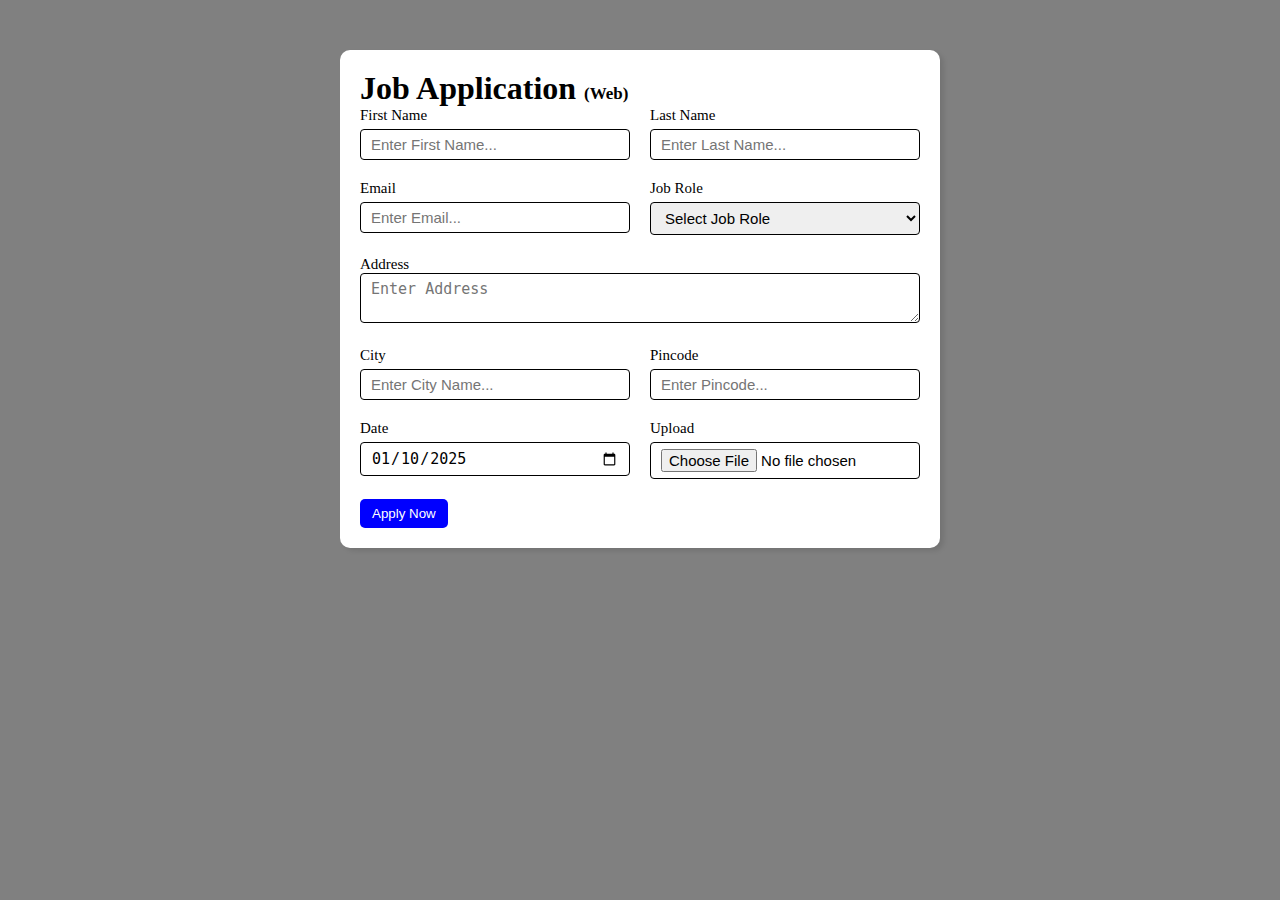
<file: project2/index.html>
<!DOCTYPE html>
<html lang="en">
<head>
    <meta charset="UTF-8">
    <title>Job Application Form</title>
    <link rel="stylesheet" href="style.css">
</head>
<body>
      <div class="container">
          <div class="apply_box">
              <h1>Job Application
              <span class="title_small">(Web)</span>
              </h1>
              <form action="">
                  <div class="form_container">
                      <div class="form_control">
                          <label for="first_name">First Name</label>
                          <input id="first_name" name="first_name" placeholder="Enter First Name..."/>
                      </div>
                      <div class="form_control">
                          <label for="last_name">Last Name</label>
                          <input id="last_name" name="last_name" placeholder="Enter Last Name..."/>
                      </div>
                      <div class="form_control">
                          <label for="Email">Email</label>
                          <input type="email" id="Email" name="email" placeholder="Enter Email..."/>
                      </div>
                      <div class="form_control">
                          <label for="Job_Role">Job Role</label>
                          <select>
                              <option value="">Select Job Role</option>
                              <option value="fronted">Frontend Developer</option>
                              <option value="backend">Backend Developer</option>
                              <option value="full_stack">Full Stack Developer</option>
                              <option value="ui_ux">UI UX </option>

                          </select>
                      </div>
                      <div class="textarea_control">
                          <label for="address"> Address </label>
                          <textarea
                              id="address"
                              name="address"
                              row="4"
                              cols="60"
                              placeholder="Enter Address"
                          ></textarea>
                      </div>
                      <div class="form_control">
                          <label for="city">City</label>
                          <input id="city" name="city" placeholder="Enter City Name..."/>
                      </div>
                      <div class="form_control">
                          <label for="pincode">Pincode</label>
                          <input type="number" id="pincode" name="pincode" placeholder="Enter Pincode..."/>
                      </div>
                      <div class="form_control">
                          <label for="Date">Date</label>
                          <input value="2025-01-10" type='date' id="date" name="date" placeholder="Enter First Name..."/>
                      </div>
                      <div class="form_control">
                          <label for="Upload">Upload</label>
                          <input  type='file' id="upload" name="upload" />
                      </div>
                  </div>
                  <div class="button_container"></div>
                     <button type="submit">Apply Now</button>
              </form>
          </div>
      </div>
</body>
</html>
</file>
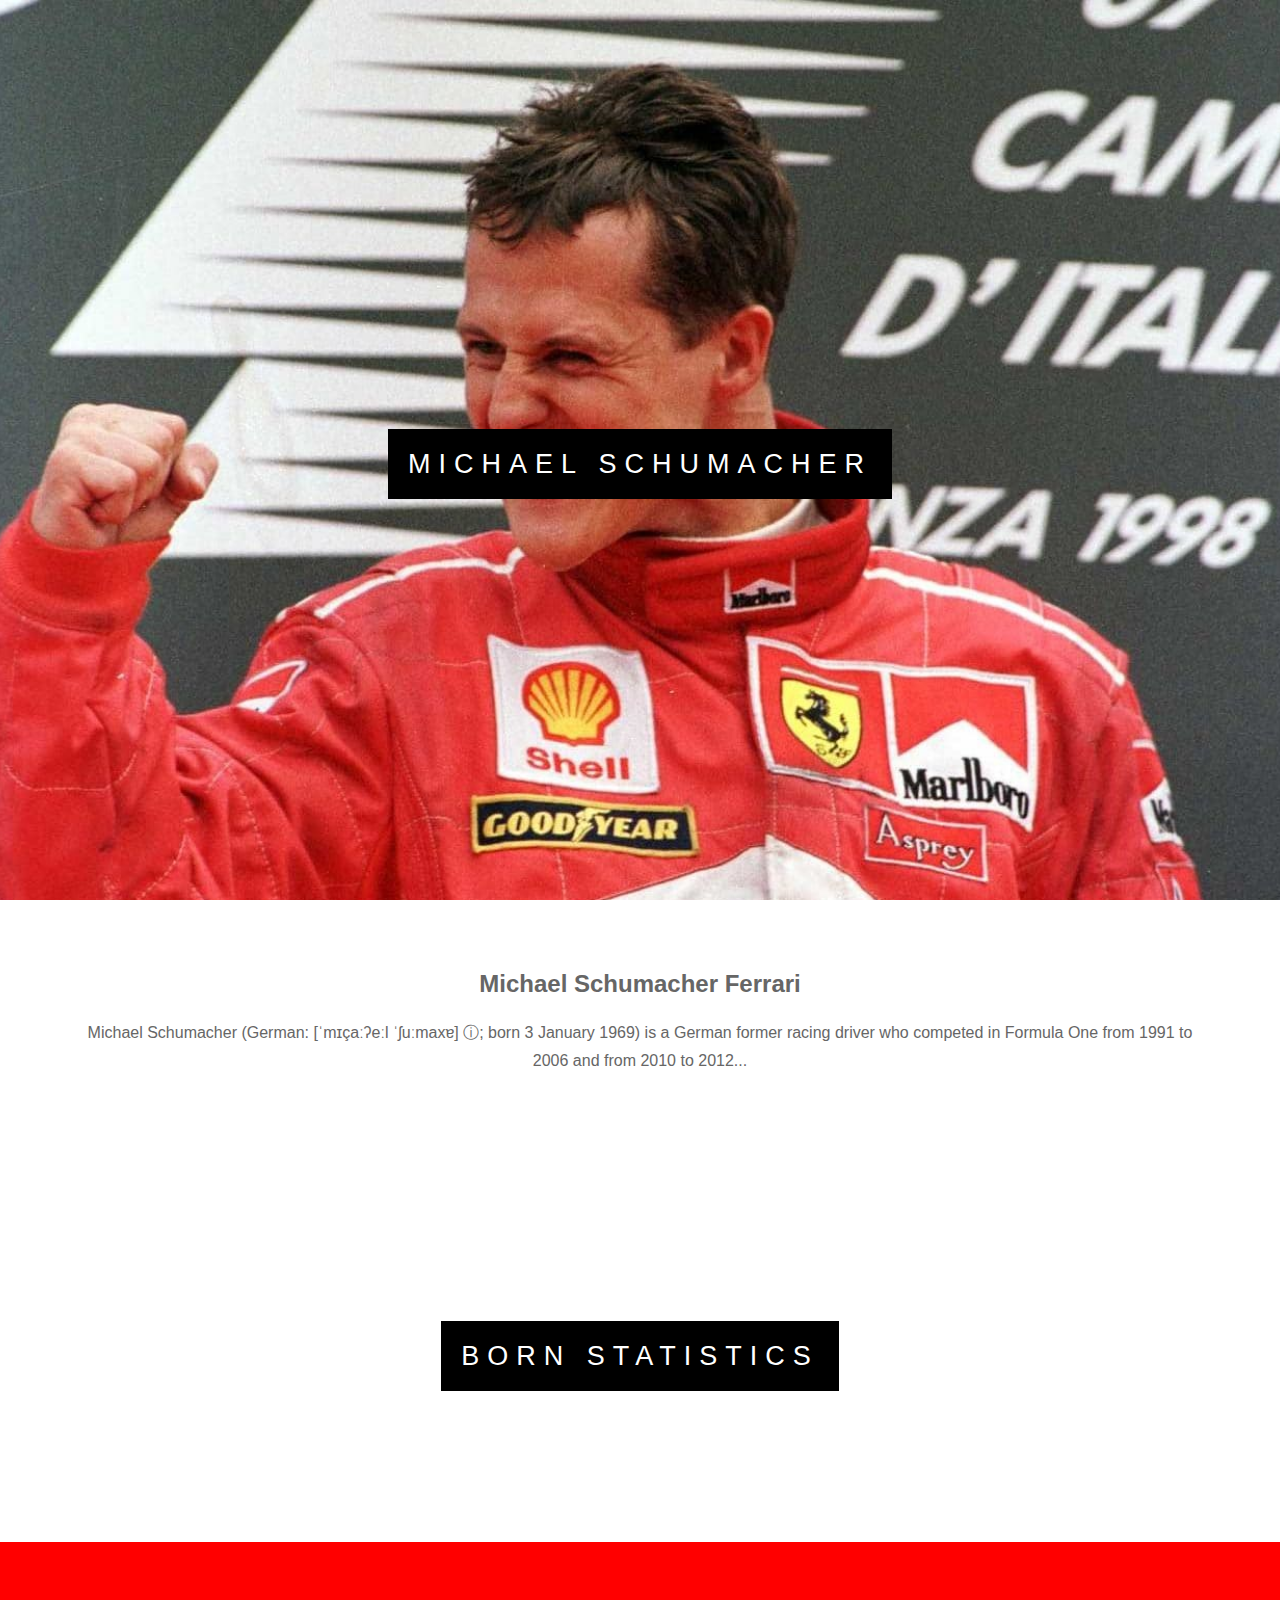
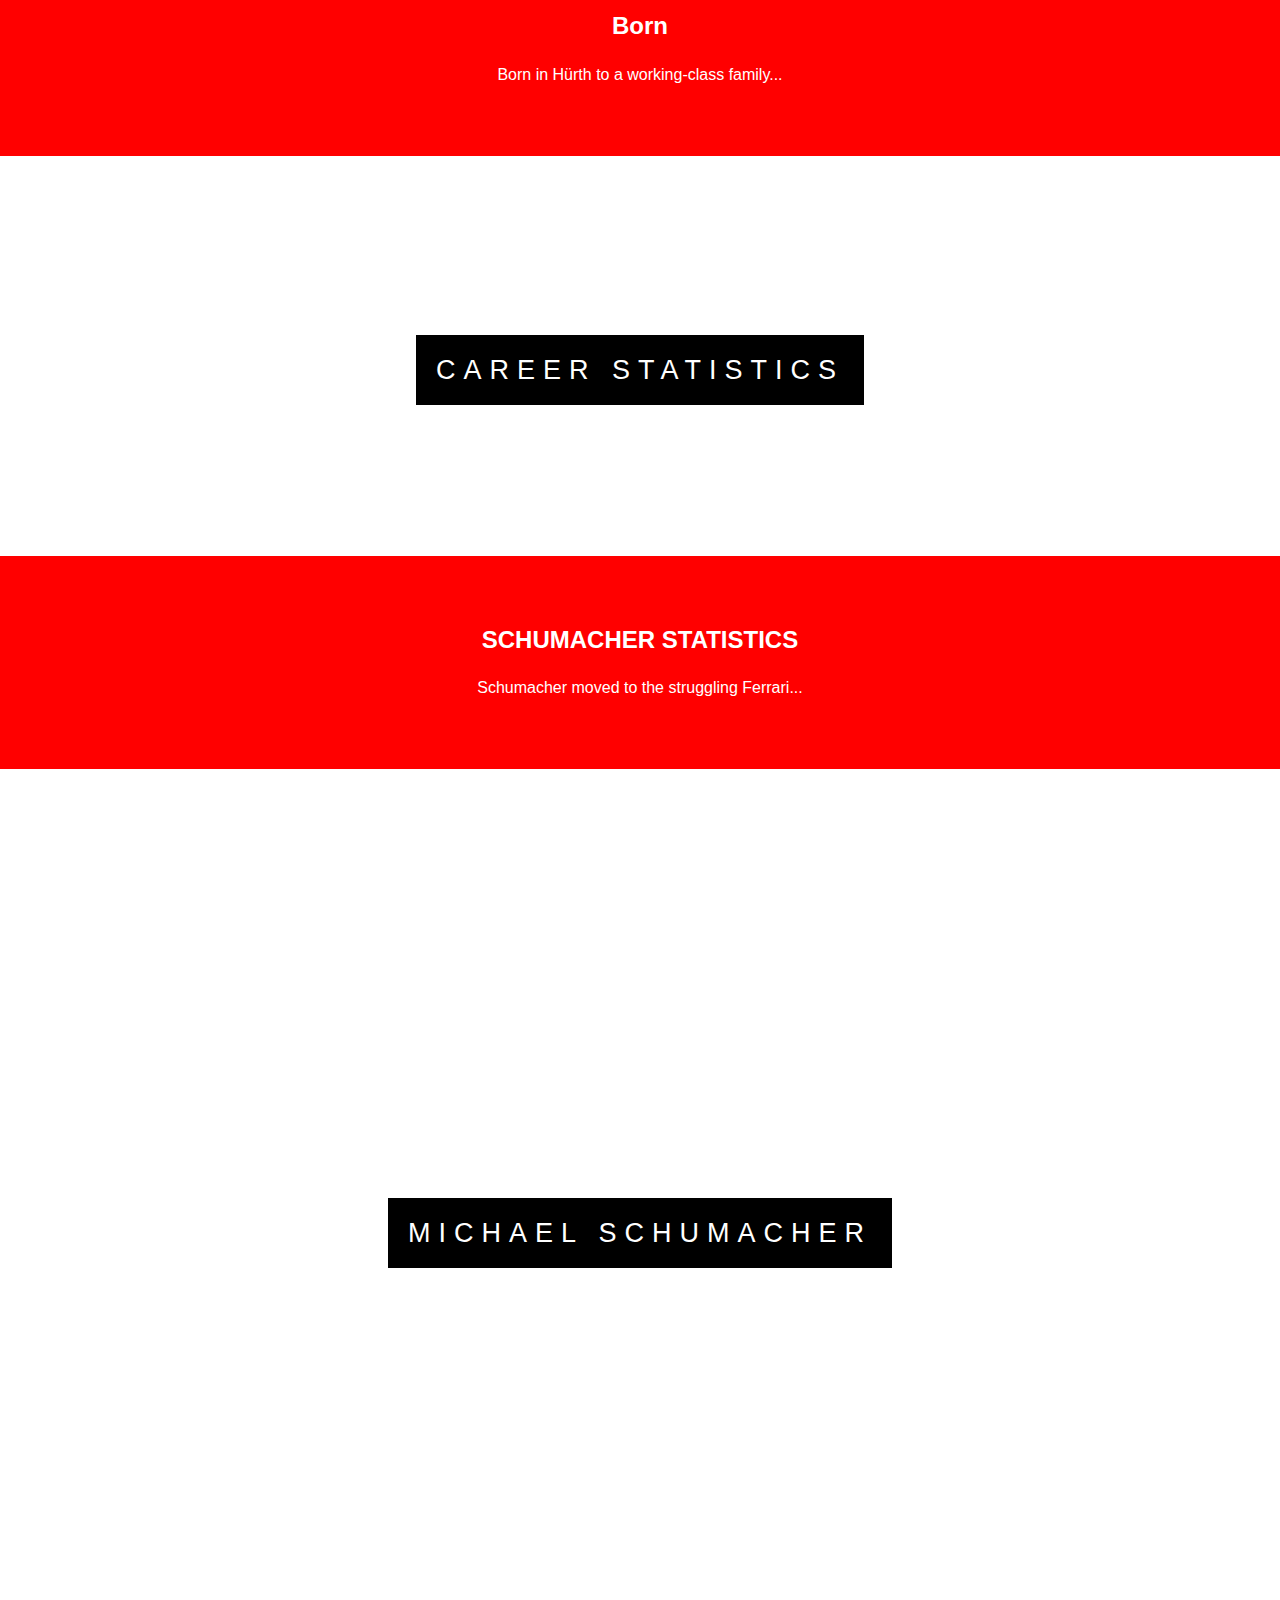
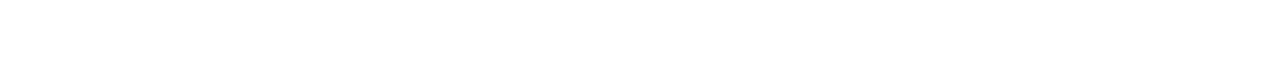
<file: project4/index.html>
<!DOCTYPE html>
<html lang="en">
<head>
    <meta charset="UTF-8">

    <!-- REQUIRED for mobile responsiveness -->
    <meta name="viewport" content="width=device-width, initial-scale=1.0">

    <title>Parallax Website</title>
    <link rel="stylesheet" href="style.css"/>
</head>
<body>
      <section class="pimg1">
            <div class="ptext">
                <span class="textBg">
                    MICHAEL SCHUMACHER
                </span>
            </div>
      </section>

       <section class="section section-high">
       <h2>Michael Schumacher Ferrari</h2>
       <p>Michael Schumacher (German: [ˈmɪçaːʔeːl ˈʃuːmaxɐ] ⓘ; born 3 January 1969) is a German former racing driver who competed in Formula One from 1991 to 2006 and from 2010 to 2012...</p>
      </section>

      <section class="pimg2">
            <div class="ptext">
                <span class="textBg">
                    BORN STATISTICS
                </span>
            </div>
      </section>

      <section class="section section-dark">
       <h2>Born</h2>
       <p>Born in Hürth to a working-class family...</p>
      </section>

      <section class="pimg3">
            <div class="ptext">
                <span class="textBg">
                    CAREER STATISTICS
                </span>
            </div>
      </section>

      <section class="section section-dark">
       <h2>SCHUMACHER STATISTICS</h2>
       <p>Schumacher moved to the struggling Ferrari...</p>
      </section>

      <section class="pimg1">
            <div class="ptext">
                <span class="textBg">
                    MICHAEL SCHUMACHER
                </span>
            </div>
       </section>

</body>
</html>
</file>
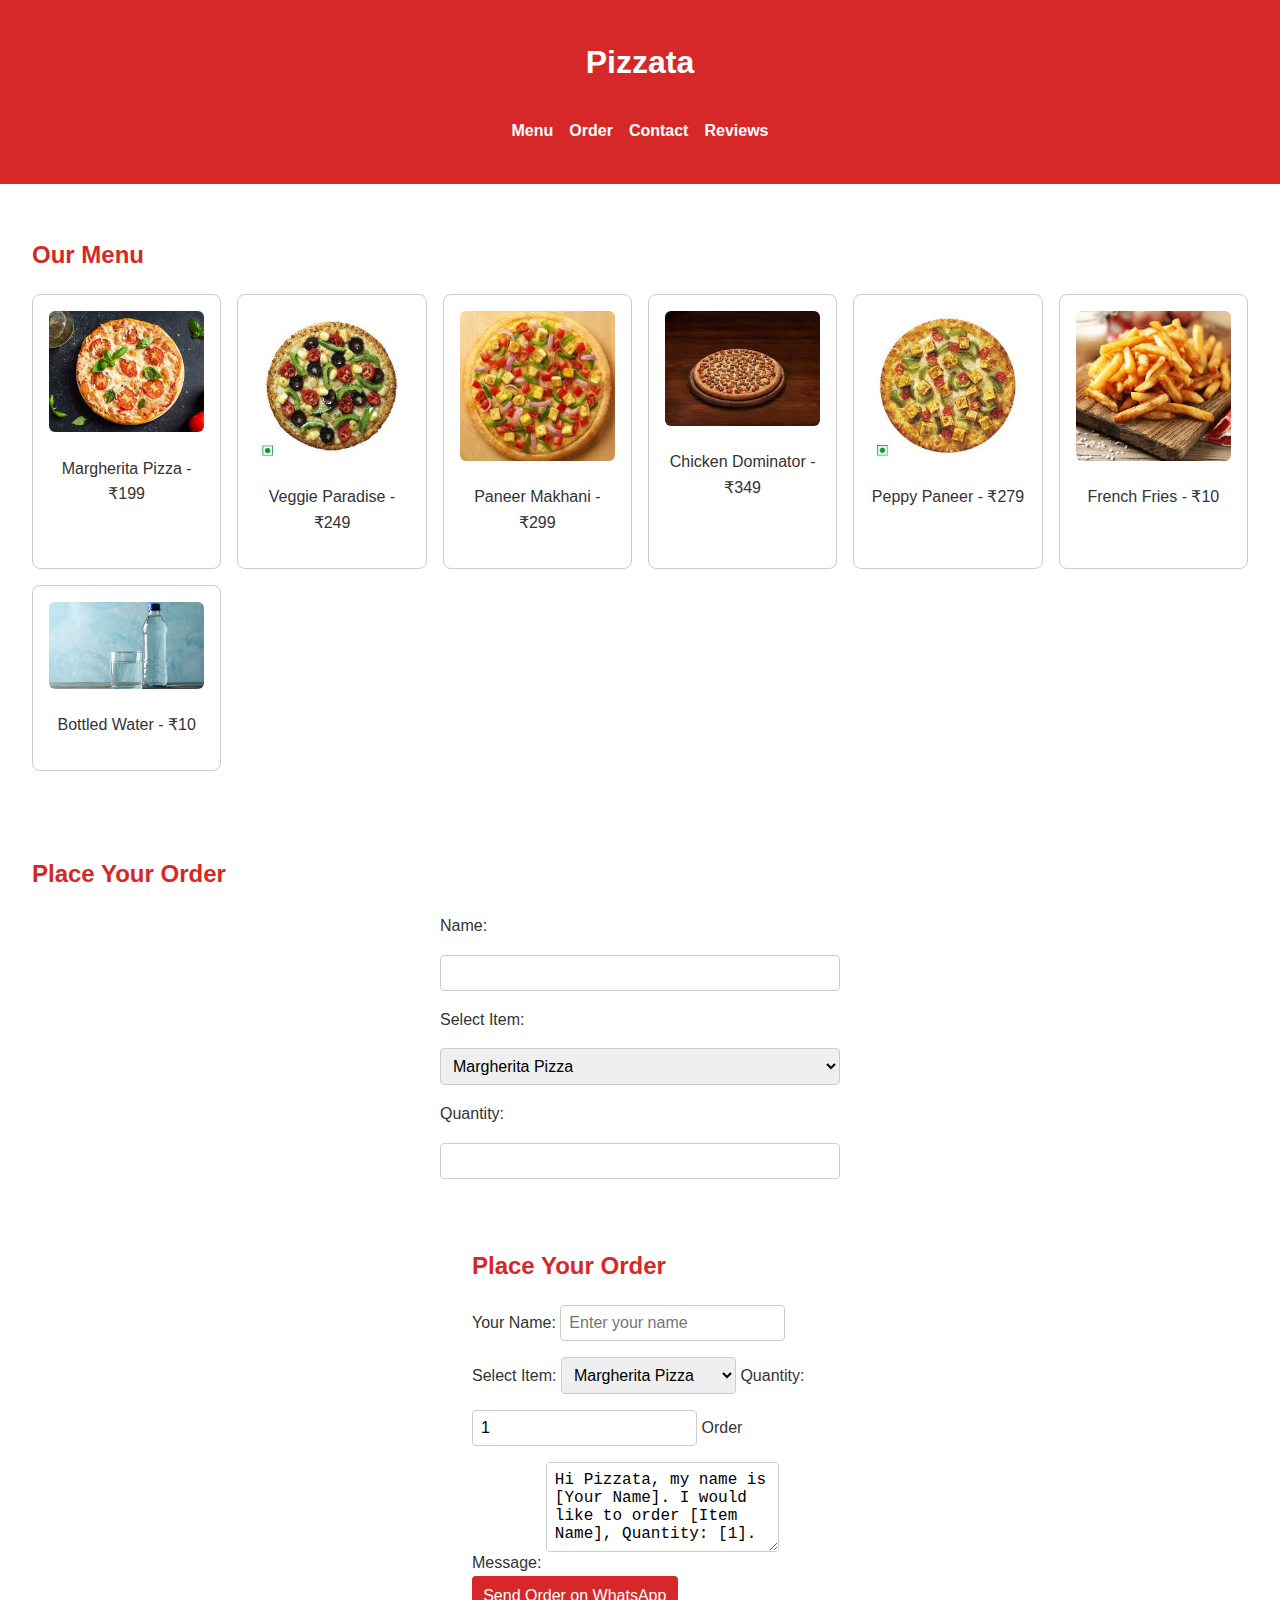
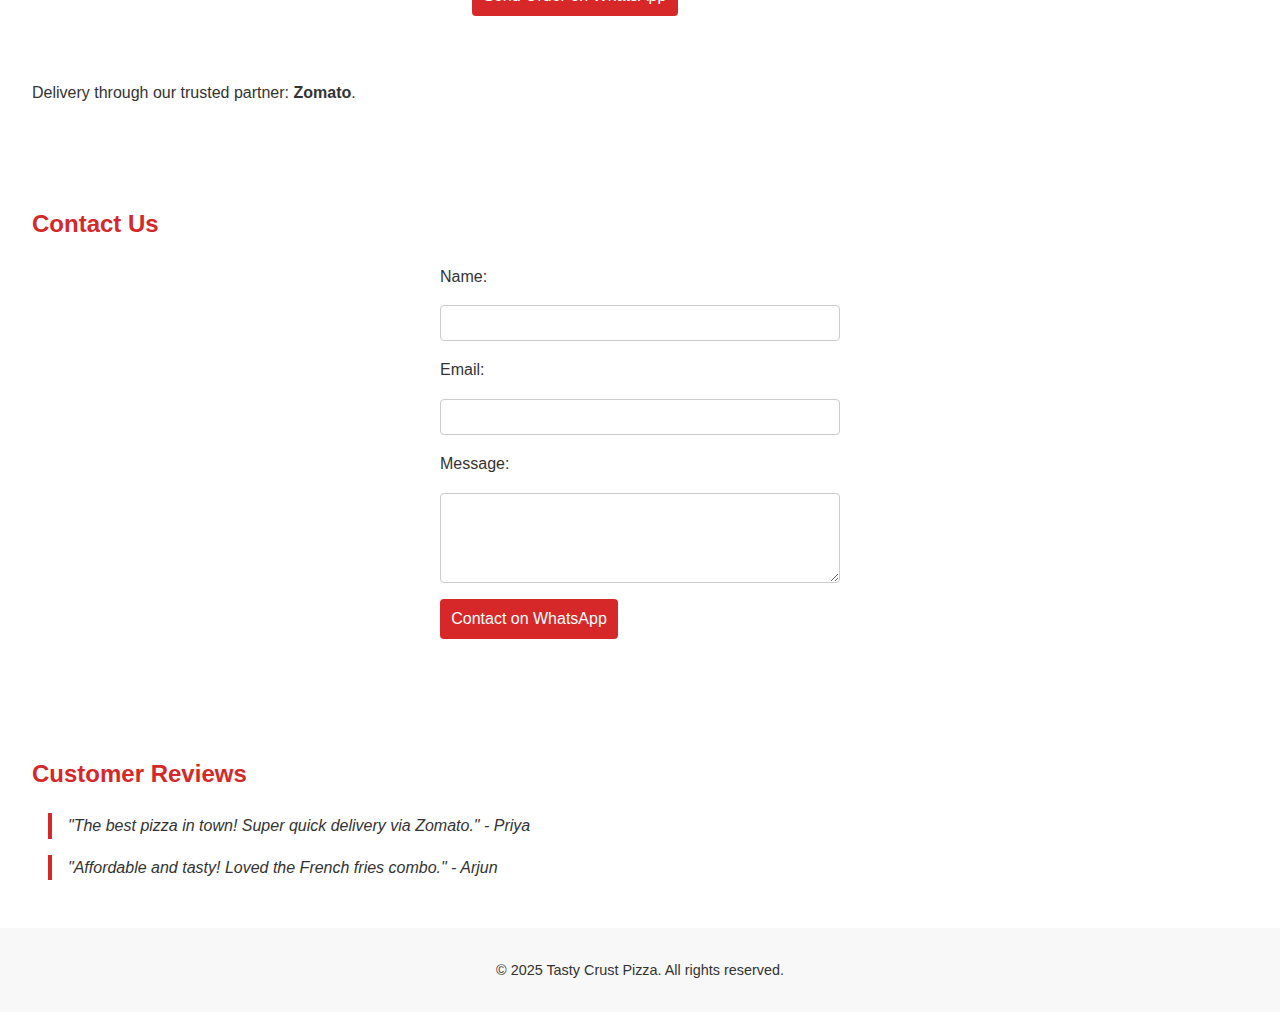
<file: Project5/index.html.html>
<!DOCTYPE html>
<html lang="en">
<head>
  <meta charset="UTF-8">
  <meta name="viewport" content="width=device-width, initial-scale=1.0">
  <title>Pizzata</title>
  <link rel="stylesheet" href="style.css">
</head>
<body>
  <header>
    <h1>Pizzata</h1>
    <nav>
      <ul>
        <li><a href="#menu">Menu</a></li>
        <li><a href="#order">Order</a></li>
        <li><a href="#contact">Contact</a></li>
        <li><a href="#reviews">Reviews</a></li>
      </ul>
    </nav>
  </header>

  <section id="menu">
  <h2>Our Menu</h2>
  <div class="menu-grid">
    <div class="menu-item">
      <img src="images/margherita.jpeg" alt="Margherita Pizza">
      <p>Margherita Pizza - ₹199</p>
    </div>
    <div class="menu-item">
      <img src="images/Veggie.jpeg" alt="Veggie Paradise">
      <p>Veggie Paradise - ₹249</p>
    </div>
    <div class="menu-item">
      <img src="images/Paneer.jpeg" alt="Paneer Makhani">
      <p>Paneer Makhani - ₹299</p>
    </div>
    <div class="menu-item">
      <img src="images/Chicken.jpeg" alt="Chicken Dominator">
      <p>Chicken Dominator - ₹349</p>
    </div>
    <div class="menu-item">
      <img src="images/Peppy.jpeg" alt="Peppy Paneer">
      <p>Peppy Paneer - ₹279</p>
    </div>
    <div class="menu-item">
      <img src="images/fries.jpeg" alt="French Fries">
      <p>French Fries - ₹10</p>
    </div>
    <div class="menu-item">
      <img src="images/water.jpeg" alt="Bottled Water">
      <p>Bottled Water - ₹10</p>
    </div>
  </div>
</section>


  <section id="order">
    <h2>Place Your Order</h2>
    <form>
      <label for="name">Name:</label>
      <input type="text" id="name" name="name" required>

      <label for="item">Select Item:</label>
      <select id="item" name="item">
        <option>Margherita Pizza</option>
        <option>Veggie Paradise</option>
        <option>Paneer Makhani</option>
        <option>Chicken Dominator</option>
        <option>Peppy Paneer</option>
        <option>French Fries</option>
        <option>Bottled Water</option>
      </select>

      <label for="quantity">Quantity:</label>
      <input type="number" id="quantity" name="quantity" min="1" required>

      <section id="order">
  <h2>Place Your Order</h2>

  <form action="" onsubmit="return false;">
    <label for="name">Your Name:</label>
    <input type="text" id="custName" name="custName" placeholder="Enter your name" required>

    <label for="item">Select Item:</label>
    <select id="orderItem" name="orderItem">
      <option>Margherita Pizza</option>
      <option>Veggie Paradise</option>
      <option>Paneer Makhani</option>
      <option>Chicken Dominator</option>
      <option>Peppy Paneer</option>
      <option>French Fries</option>
      <option>Bottled Water</option>
    </select>

    <label for="quantity">Quantity:</label>
    <input type="number" id="quantity" name="quantity" min="1" value="1" required>

    <label for="whatsappMessage">Order Message:</label>
    <textarea id="whatsappMessage" rows="4">
Hi Pizzata, my name is [Your Name]. I would like to order [Item Name], Quantity: [1].
    </textarea>

    <!-- Replace XXXXXXXXXX with your WhatsApp number -->
    <a id="whatsappLink" href="https://wa.me/917030766313" target="_blank">
      <button type="button" onclick="generateWhatsAppLink()">Send Order on WhatsApp</button>
    </a>
  </form>
</section>

<script>
  function generateWhatsAppLink() {
    const name = document.getElementById('custName').value;
    const item = document.getElementById('orderItem').value;
    const qty = document.getElementById('quantity').value;

    const msg = `Hi Pizzata, my name is ${name}. I would like to order ${item}, Quantity: ${qty}.`;
    const encodedMsg = encodeURIComponent(msg);
    const phone = '917030766313'; // Replace with your number

    document.getElementById('whatsappLink').href = `https://wa.me/${phone}?text=${encodedMsg}`;
  }
</script>

</a>

    </form>
    <p>Delivery through our trusted partner: <strong>Zomato</strong>.</p>
  </section>

  <section id="contact">
    <h2>Contact Us</h2>
    <form>
      <label for="customerName">Name:</label>
      <input type="text" id="customerName" name="customerName" required>

      <label for="email">Email:</label>
      <input type="email" id="email" name="email" required>

      <label for="message">Message:</label>
      <textarea id="message" name="message" rows="4" required></textarea>

      <a href="https://wa.me/917030766313?text=Hi%20Pizzata,%20I%20want%20to%20order%20a%20Margherita%20Pizza." target="_blank">
  <button type="button">Contact on WhatsApp</button>
</a>

    </form>
  </section>

  <section id="reviews">
    <h2>Customer Reviews</h2>
    <blockquote>
      "The best pizza in town! Super quick delivery via Zomato." - Priya
    </blockquote>
    <blockquote>
      "Affordable and tasty! Loved the French fries combo." - Arjun
    </blockquote>
  </section>

  <footer>
    <p>&copy; 2025 Tasty Crust Pizza. All rights reserved.</p>
  </footer>
</body>
</html>
</file>
<file: project2/style.css>
*{
  margin: 0;
  padding:0;
  box-sizing: border-box;
}

body{
 background-color: grey;
}

.container{
 max-width: 900px;
 margin: 0 auto;
 }

.apply_box{
 max-width: 600px;
 padding: 20px;
 background-color: white;
 margin: 0 auto;
 margin-top: 50px;
 box-shadow: 4px 3px 5px rgba(1,1,1,0.1);
 border-radius: 10px;
}

.title_small{
font-size: 17px;
}

.form_container{
 display: grid;
 grid-template-columns: repeat(auto-fit,minmax(200px,1fr));
 gap: 20px;
}

.form_control{
 display: flex;
 flex-direction: column;
}

label{
font-size: 15px;
margin-bottom:5px;
}

input,select,textarea{
 padding: 6px 10px;
 border: 1px solid ;
 border-radius: 4px;
 font-size: 15px;
}

input:focus{
 outline-color: red;
}

.button_container {
display: flex;

justify-content: flex-end;
margin-top: 20px;

}

button{
 background-color: blue;
 border: transparent solid 2px;
 padding: 5px 10px;
 color: white;
 border-radius: 5px;
}
button:hover{
 background-color: lightblue;
 border: 2px solid red;
 transition: 0.3s ease-out;
 cursor: pointer;
}

.textarea_control{
grid-column: 1 / span 2;
}
.textarea_control textarea{
width: 100%;
}

@media (max-width: 460px){
 .textarea_control {
 grid-column: 1/span 1;}
}
</file>
<file: project4/style.css>
html,
body {
  height: 100%;
  margin: 0;
  font-size: 16px;
  font-family: "Lato", sans-serif;
  font-weight: 400;
  line-height: 1.8em;
  color: #666;
}

/* ---------- Parallax Sections ---------- */
.pimg1 {
  background-image: url(images/image1.png);
  min-height: 100vh;
}

.pimg2 {
  background-image: url(images/image2.png);
  min-height: 400px;
}

.pimg3 {
  background-image: url(images/image3.png);
  min-height: 400px;
}

.pimg1,
.pimg2,
.pimg3 {
  position: relative;
  background-position: center;
  background-size: cover;
  background-repeat: no-repeat;
  background-attachment: fixed;
}

/* Disable fixed background on phones (avoids zoom issue) */
@media (max-width: 768px) {
  .pimg1,
  .pimg2,
  .pimg3 {
    background-attachment: scroll;
    background-size: cover; /* keeps nice scaling */
  }
}

/* ---------- Text Styling ---------- */
.ptext {
  position: absolute;
  top: 50%;
  width: 100%;
  text-align: center;
  color: black;
  font-size: 27px;
  letter-spacing: 8px;
  text-transform: uppercase;
}

.textBg {
  background: black;
  color: white;
  padding: 20px;
}

/* ---------- Sections ---------- */
.section {
  padding: 50px 80px;
  text-align: center;
}

.section-light {
  background-color: grey;
  color: red;
}

.section-dark {
  background-color: red;
  color: white;
}
</file>
<file: Project5/style.css>
body {
  font-family: Arial, sans-serif;
  margin: 0;
  padding: 0;
  background-color: #fff;
  color: #333;
  line-height: 1.6;
}

header {
  background-color: #d62828;
  color: white;
  padding: 1rem;
  text-align: center;
}

nav ul {
  list-style: none;
  padding: 0;
  display: flex;
  justify-content: center;
  flex-wrap: wrap;
  gap: 1rem;
}

nav a {
  color: white;
  text-decoration: none;
  font-weight: bold;
}

section {
  padding: 2rem;
}

h2 {
  color: #d62828;
}

ul li {
  margin: 0.5rem 0;
}

.menu-grid {
  display: grid;
  grid-template-columns: repeat(auto-fit, minmax(180px, 1fr));
  gap: 1rem;
}

.menu-item {
  text-align: center;
  border: 1px solid #ccc;
  padding: 1rem;
  border-radius: 8px;
}

.menu-item img {
  width: 100%;
  height: auto;
  max-height: 150px;
  object-fit: cover;
  border-radius: 6px;
}

form {
  max-width: 400px;
  margin: 1rem auto;
  display: flex;
  flex-direction: column;
}

form label, form input, form select, form textarea, form button {
  margin-bottom: 1rem;
  font-size: 1rem;
}

form input, form select, form textarea {
  padding: 0.5rem;
  border: 1px solid #ccc;
  border-radius: 4px;
}

form button {
  background-color: #d62828;
  color: white;
  border: none;
  padding: 0.7rem;
  border-radius: 4px;
  cursor: pointer;
}

form button:hover {
  background-color: #a61c1c;
}

blockquote {
  border-left: 4px solid #d62828;
  margin: 1rem;
  padding-left: 1rem;
  font-style: italic;
}

footer {
  background-color: #f8f8f8;
  text-align: center;
  padding: 1rem;
  font-size: 0.9rem;
}

@media (max-width: 600px) {
  nav ul {
    flex-direction: column;
    align-items: center;
  }

  form {
    width: 90%;
  }
}
</file>
